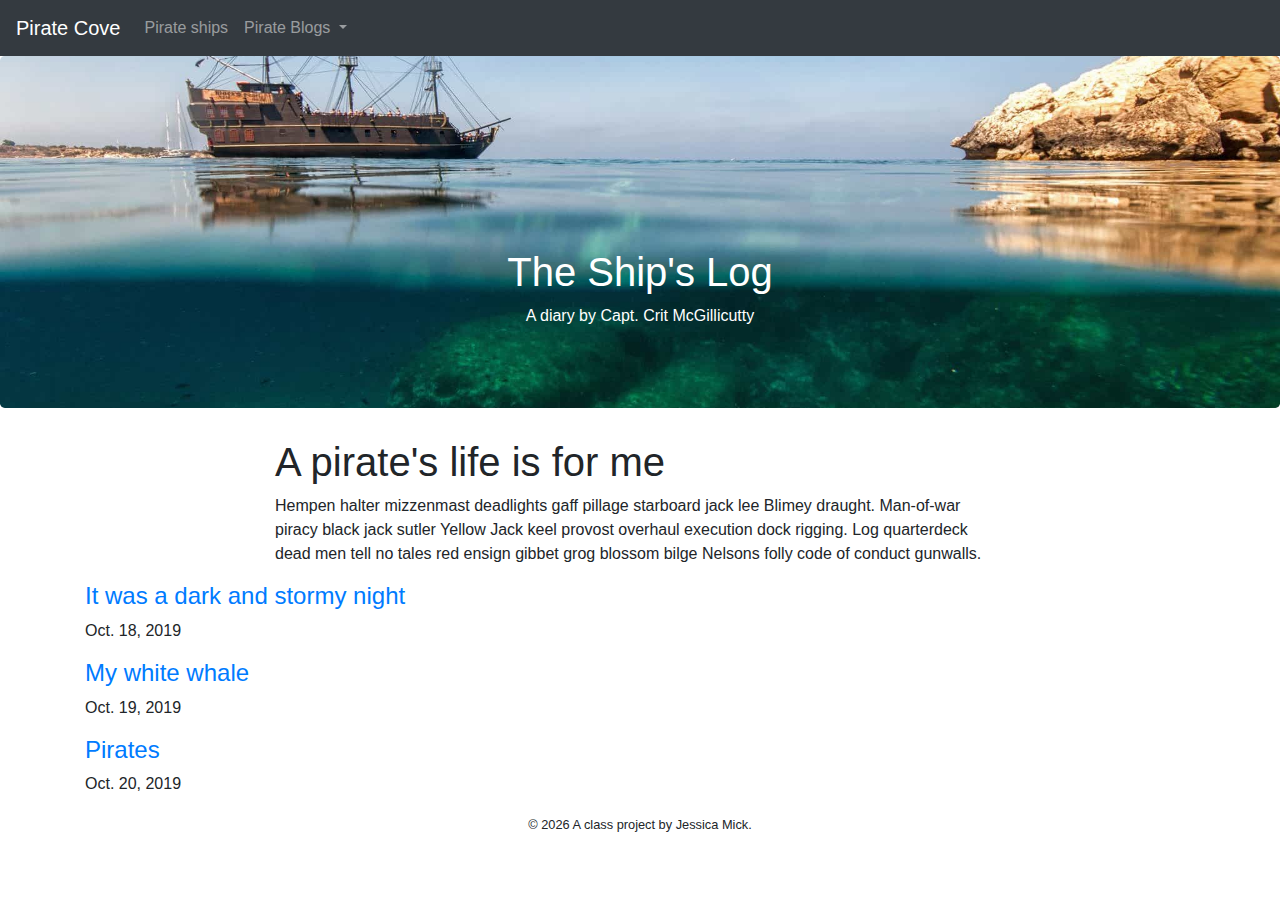
<file: docs/index.html>
<!doctype html>
<html lang="en">
  <!-- A Intro to Coding for Journalists class project -->
  <head>
    <title>Pirate Cove | Capt. McGillicutty's Ship's Log</title>
    <meta name="description" content="Default description">
    <meta charset="utf-8">
    <meta http-equiv="X-UA-Compatible" content="IE=edge"/>
    <meta name="viewport" content="width=device-width, initial-scale=1, maximum-scale=1">
    <link rel="stylesheet" href="css/main.css">
  </head>
  <body>
    <nav class="navbar navbar-expand-lg navbar-dark bg-dark">
  <a class="navbar-brand" href="index.html">Pirate Cove</a>
  <button class="navbar-toggler" type="button" data-toggle="collapse" data-target="#navbarNavDropdown" aria-controls="navbarNavDropdown" aria-expanded="false" aria-label="Toggle navigation">
    <span class="navbar-toggler-icon"></span>
  </button>
  <div class="collapse navbar-collapse" id="navbarNavDropdown">
    <ul class="navbar-nav">
      <li class="nav-item">
         <a class="nav-link" href="pirate-ships.html">Pirate ships</a>
      </li>
      <li class="nav-item dropdown">
        <a class="nav-link dropdown-toggle" href="#" id="navbarDropdownMenuLink" role="button" data-toggle="dropdown" aria-haspopup="true" aria-expanded="false">
          Pirate Blogs
        </a>
        <div class="dropdown-menu" aria-labelledby="navbarDropdownMenuLink">
          
          <a class="dropdown-item" href="blog/2019-10-18.html">It was a dark and stormy night</a>
          
          <a class="dropdown-item" href="blog/2019-10-19.html">My white whale</a>
          
          <a class="dropdown-item" href="blog/2019-10-20.html">Pirates</a>
          
        </div>
      </li>
    </ul>
  </div>
</nav>
    <div class="jumbotron banner text-center">
  <h1>The Ship's Log</h1>
  <p>A diary by Capt. Crit McGillicutty</p>
</div>


    
<div class="container">
  <div class="row">
    <div class="col-md-8 offset-md-2">
      <h1>A pirate's life is for me</h1>
      <p>Hempen halter mizzenmast deadlights gaff pillage starboard jack lee Blimey draught. Man-of-war piracy black jack sutler Yellow Jack keel provost overhaul execution dock rigging. Log quarterdeck dead men tell no tales red ensign gibbet grog blossom bilge Nelsons folly code of conduct gunwalls.</p>
    </div>
  </div>
<div class="row">
  <div class="col-md-8">
  
    <h3><a href="blog/2019-10-18.html" target="_blank">It was a dark and stormy night</a></h3>
    <p>Oct. 18, 2019</p>
  
    <h3><a href="blog/2019-10-19.html" target="_blank">My white whale</a></h3>
    <p>Oct. 19, 2019</p>
  
    <h3><a href="blog/2019-10-20.html" target="_blank">Pirates</a></h3>
    <p>Oct. 20, 2019</p>
  
  </div>
</div> 
</div>


    <footer>
<p id="legal" class="center-block text-center">
  <small>&copy; <span class="copyright-year"></span>
  A class project by Jessica Mick.
</p>
</footer>


    <script src="js/jquery.js"></script>
    <script src="js/popper.js"></script>
    <script src="js/bootstrap.js"></script>
    <script src="js/scripts.js"></script>
  </body>
</html>
</file>
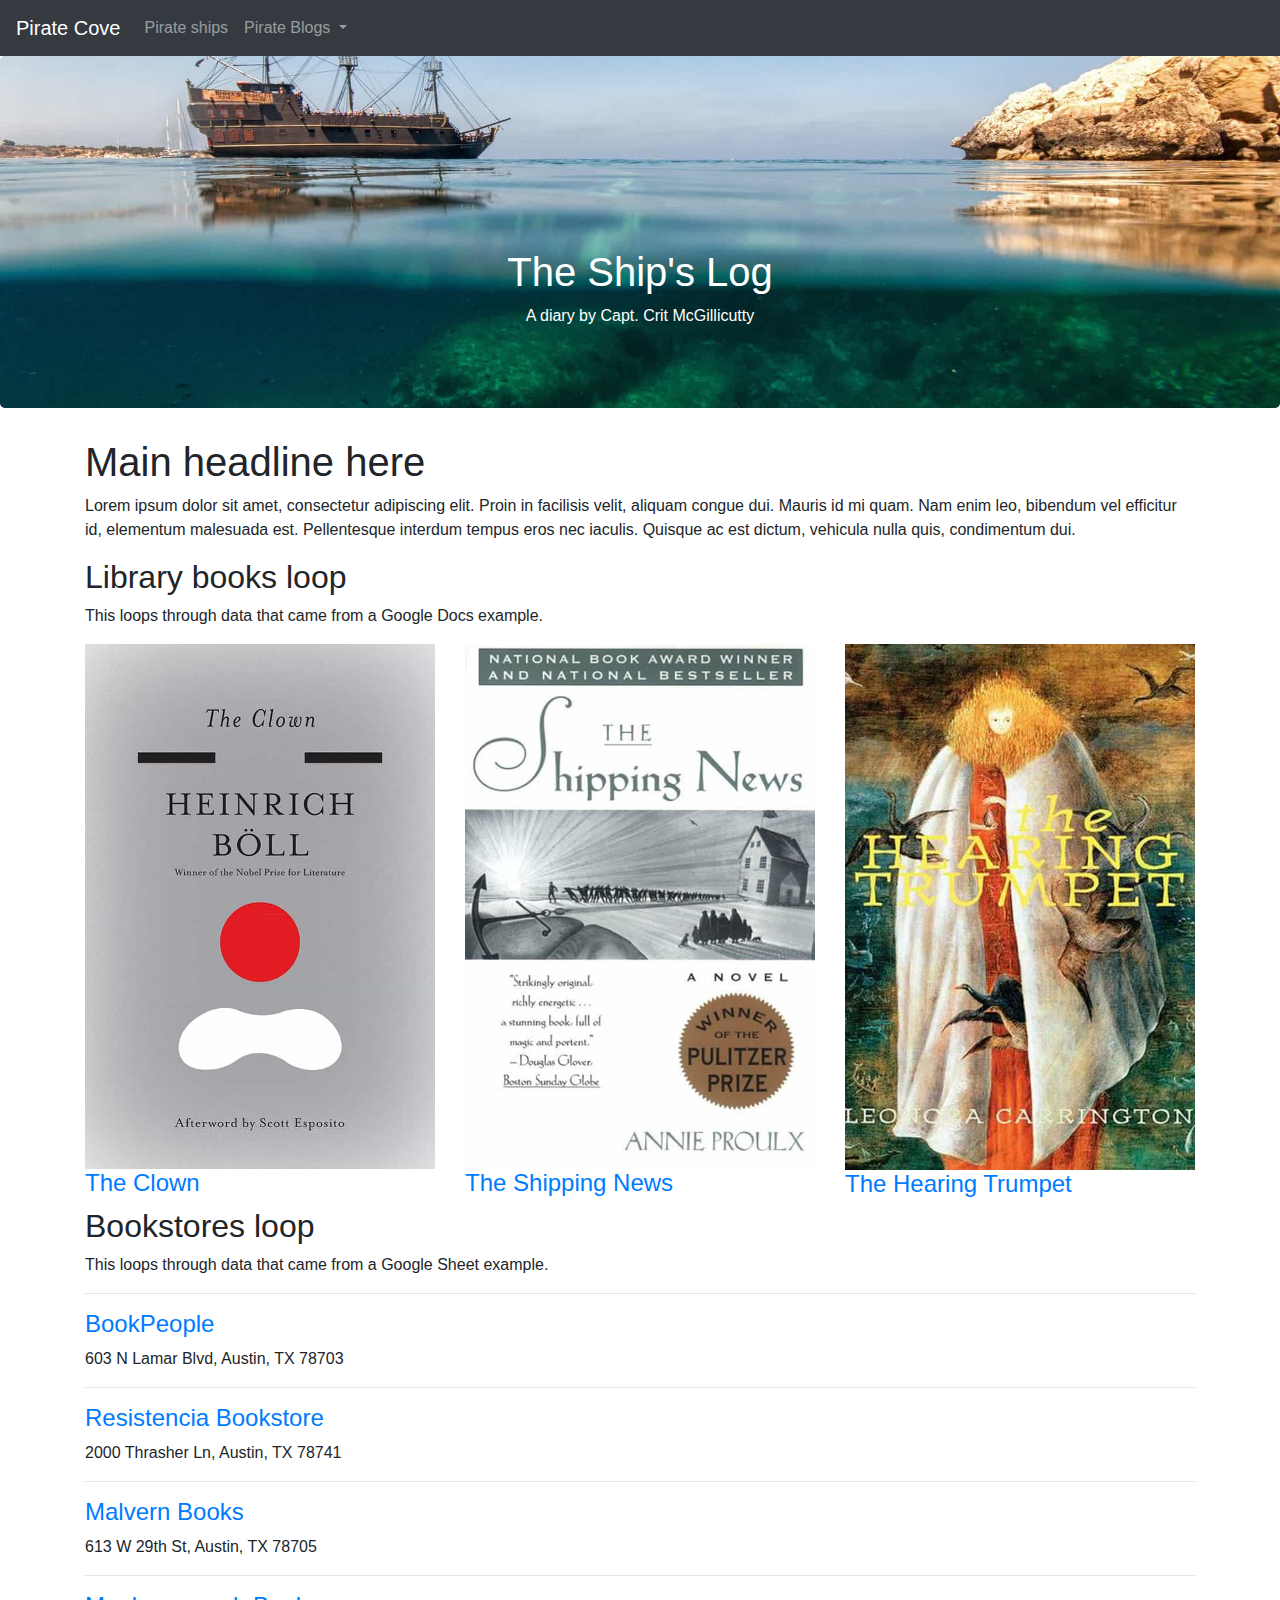
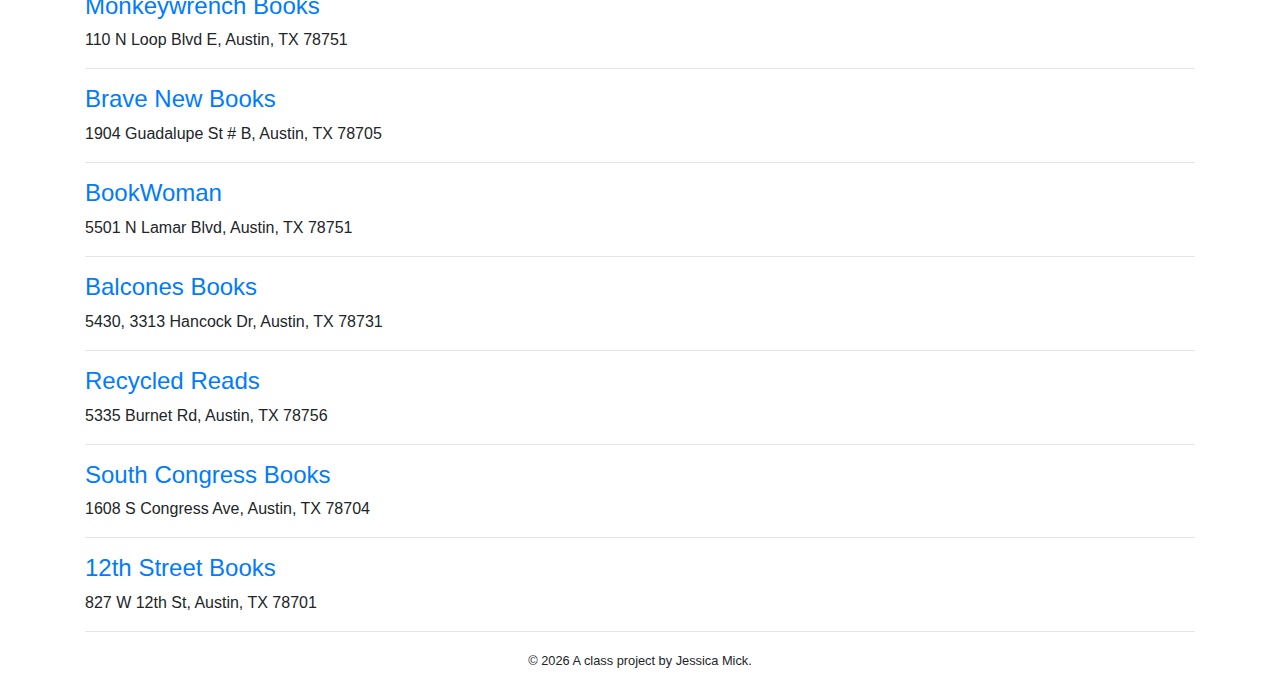
<file: docs/index-example.html>
<!doctype html>
<html lang="en">
  <!-- A Intro to Coding for Journalists class project -->
  <head>
    <title>Pirate Cove | Index page title</title>
    <meta name="description" content="The index search description for this page goes here.">
    <meta charset="utf-8">
    <meta http-equiv="X-UA-Compatible" content="IE=edge"/>
    <meta name="viewport" content="width=device-width, initial-scale=1, maximum-scale=1">
    <link rel="stylesheet" href="css/main.css">
  </head>
  <body>
    <nav class="navbar navbar-expand-lg navbar-dark bg-dark">
  <a class="navbar-brand" href="index.html">Pirate Cove</a>
  <button class="navbar-toggler" type="button" data-toggle="collapse" data-target="#navbarNavDropdown" aria-controls="navbarNavDropdown" aria-expanded="false" aria-label="Toggle navigation">
    <span class="navbar-toggler-icon"></span>
  </button>
  <div class="collapse navbar-collapse" id="navbarNavDropdown">
    <ul class="navbar-nav">
      <li class="nav-item">
         <a class="nav-link" href="pirate-ships.html">Pirate ships</a>
      </li>
      <li class="nav-item dropdown">
        <a class="nav-link dropdown-toggle" href="#" id="navbarDropdownMenuLink" role="button" data-toggle="dropdown" aria-haspopup="true" aria-expanded="false">
          Pirate Blogs
        </a>
        <div class="dropdown-menu" aria-labelledby="navbarDropdownMenuLink">
          
          <a class="dropdown-item" href="blog/2019-10-18.html">It was a dark and stormy night</a>
          
          <a class="dropdown-item" href="blog/2019-10-19.html">My white whale</a>
          
          <a class="dropdown-item" href="blog/2019-10-20.html">Pirates</a>
          
        </div>
      </li>
    </ul>
  </div>
</nav>
    <div class="jumbotron banner text-center">
  <h1>The Ship's Log</h1>
  <p>A diary by Capt. Crit McGillicutty</p>
</div>


    
<div class="container">
  <h1>Main headline here</h1>
  <p>Lorem ipsum dolor sit amet, consectetur adipiscing elit. Proin in facilisis velit, aliquam congue dui. Mauris id mi quam. Nam enim leo, bibendum vel efficitur id, elementum malesuada est. Pellentesque interdum tempus eros nec iaculis. Quisque ac est dictum, vehicula nulla quis, condimentum dui.</p>
  <h2>Library books loop</h2>
  <p>This loops through data that came from a Google Docs example.</p>
  <div class="row">
    
      <div class="col">
        <img src="img/the-clown.jpg" alt="" class="img-fluid">
        <h3><a href="books/the-clown.html">The Clown</a></h3>
      </div>
    
      <div class="col">
        <img src="img/the-shipping-news.jpg" alt="" class="img-fluid">
        <h3><a href="books/the-shipping-news.html">The Shipping News</a></h3>
      </div>
    
      <div class="col">
        <img src="img/the-hearing-trumpet.jpg" alt="" class="img-fluid">
        <h3><a href="books/the-hearing-trumpet.html">The Hearing Trumpet</a></h3>
      </div>
    
  </div>
  <h2>Bookstores loop</h2>
  <p>This loops through data that came from a Google Sheet example.</p>
  <hr>
  
    <h3><a href="https://www.bookpeople.com/" target="_blank">BookPeople</a></h3>
    <p>603 N Lamar Blvd, Austin, TX 78703</p>
    <hr>
  
    <h3><a href="https://www.resistenciabooks.com/" target="_blank">Resistencia Bookstore</a></h3>
    <p>2000 Thrasher Ln, Austin, TX 78741</p>
    <hr>
  
    <h3><a href="http://malvernbooks.com/" target="_blank">Malvern Books</a></h3>
    <p>613 W 29th St, Austin, TX 78705</p>
    <hr>
  
    <h3><a href="https://www.monkeywrenchbooks.org/" target="_blank">Monkeywrench Books</a></h3>
    <p>110 N Loop Blvd E, Austin, TX 78751</p>
    <hr>
  
    <h3><a href="https://www.facebook.com/bravenewbookstore/" target="_blank">Brave New Books</a></h3>
    <p>1904 Guadalupe St # B, Austin, TX 78705</p>
    <hr>
  
    <h3><a href="https://www.ebookwoman.com/" target="_blank">BookWoman</a></h3>
    <p>5501 N Lamar Blvd, Austin, TX 78751</p>
    <hr>
  
    <h3><a href="https://balconesbooks.com/" target="_blank">Balcones Books</a></h3>
    <p>5430, 3313 Hancock Dr, Austin, TX 78731</p>
    <hr>
  
    <h3><a href="http://library.austintexas.gov/recycled-reads" target="_blank">Recycled Reads</a></h3>
    <p>5335 Burnet Rd, Austin, TX 78756</p>
    <hr>
  
    <h3><a href="https://southcongressbooks.com/" target="_blank">South Congress Books</a></h3>
    <p>1608 S Congress Ave, Austin, TX 78704</p>
    <hr>
  
    <h3><a href="https://www.12thstreetbooks.com/" target="_blank">12th Street Books</a></h3>
    <p>827 W 12th St, Austin, TX 78701</p>
    <hr>
  
</div>


    <footer>
<p id="legal" class="center-block text-center">
  <small>&copy; <span class="copyright-year"></span>
  A class project by Jessica Mick.
</p>
</footer>


    <script src="js/jquery.js"></script>
    <script src="js/popper.js"></script>
    <script src="js/bootstrap.js"></script>
    <script src="js/scripts.js"></script>
  </body>
</html>
</file>
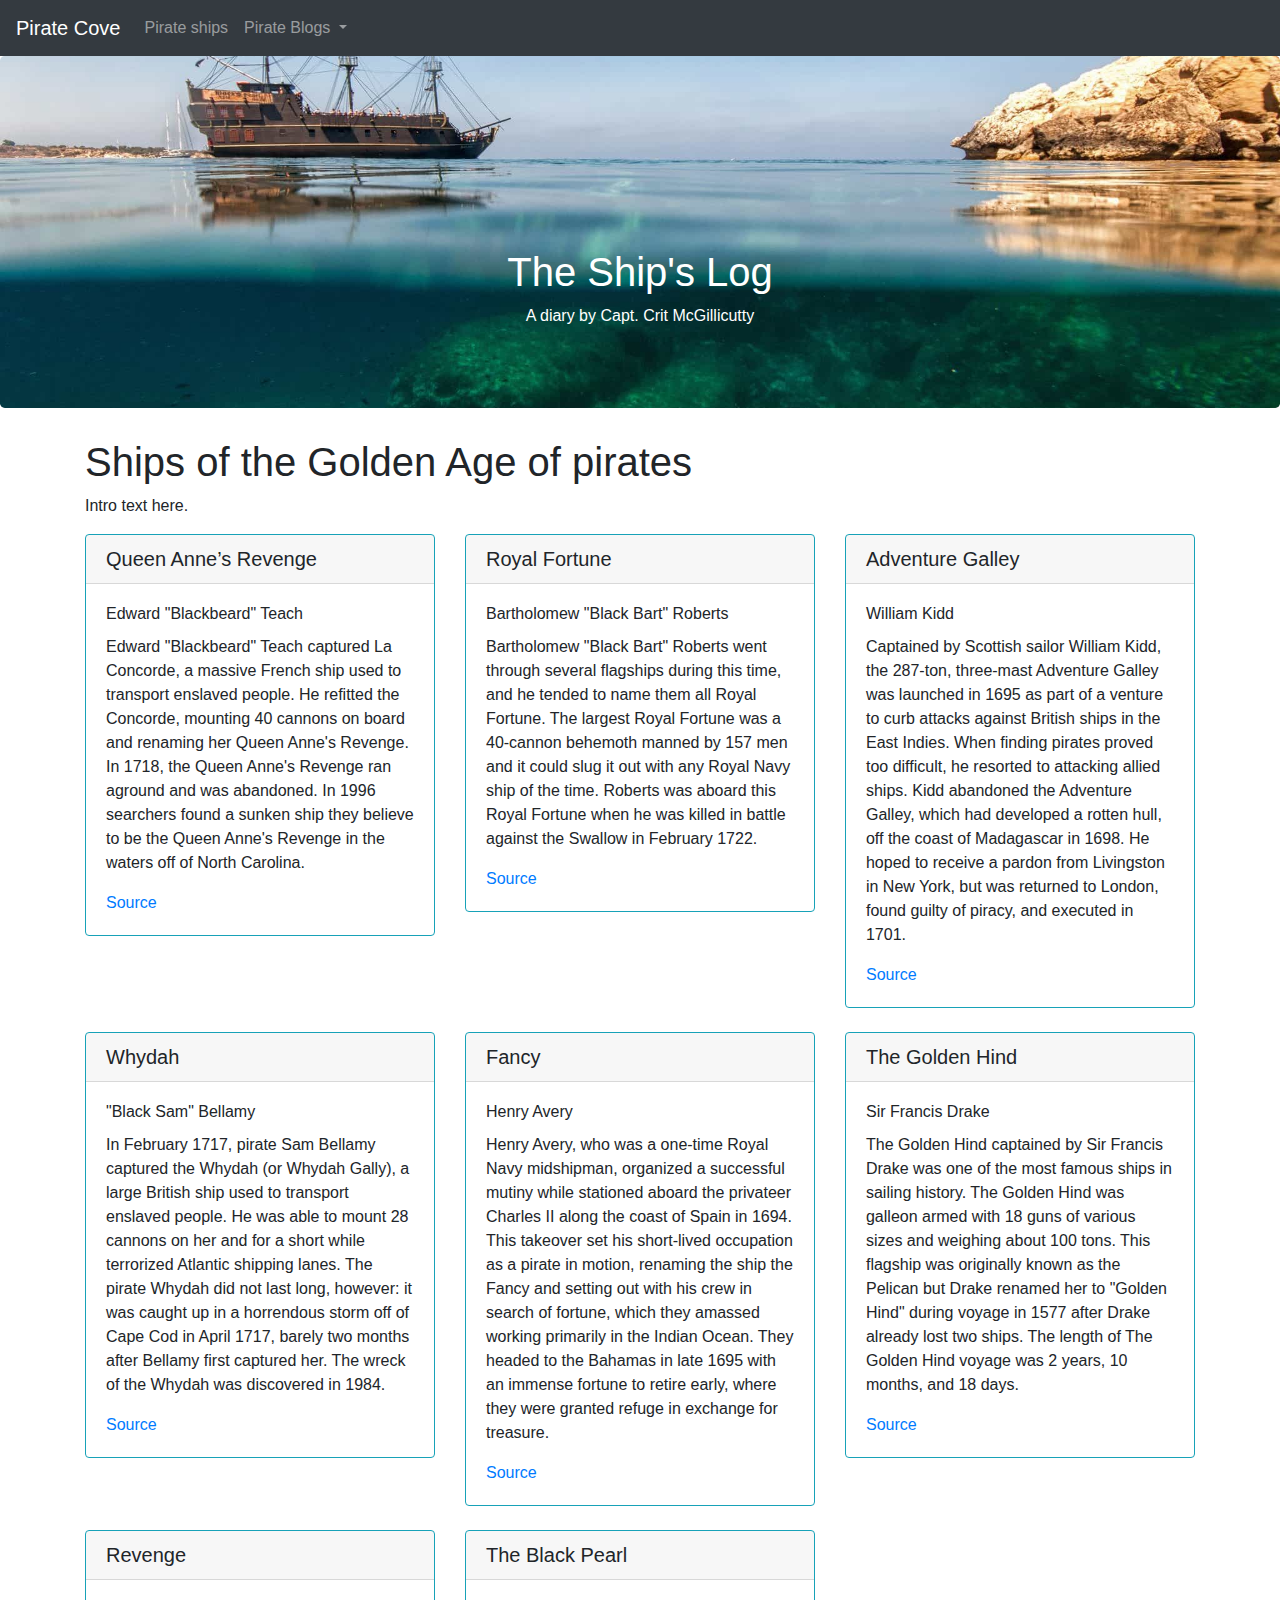
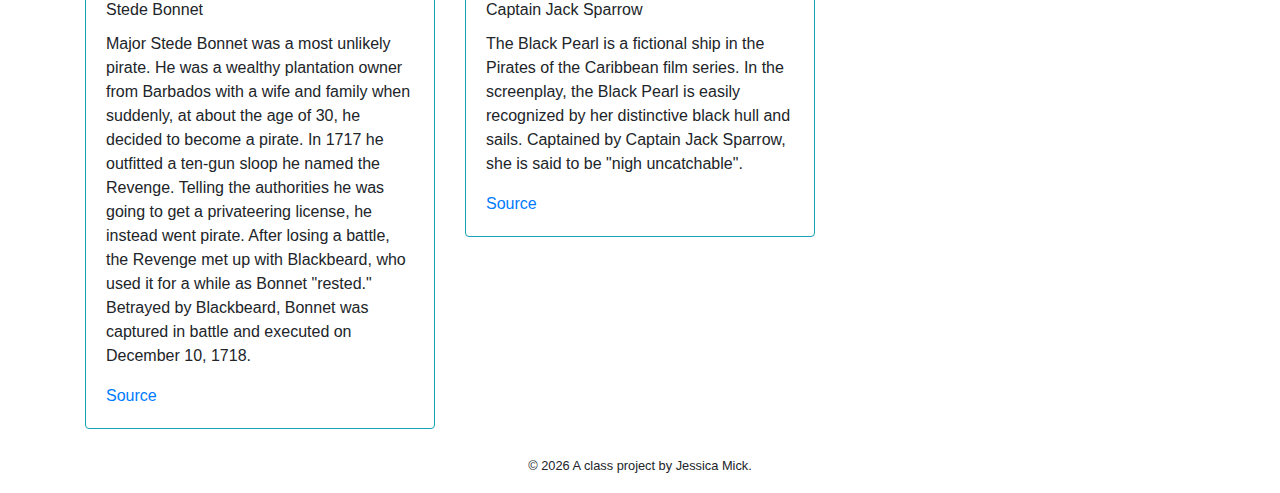
<file: docs/pirate-ships.html>
<!doctype html>
<html lang="en">
  <!-- A Intro to Coding for Journalists class project -->
  <head>
    <title>Pirate Cove | Default title</title>
    <meta name="description" content="Default description">
    <meta charset="utf-8">
    <meta http-equiv="X-UA-Compatible" content="IE=edge"/>
    <meta name="viewport" content="width=device-width, initial-scale=1, maximum-scale=1">
    <link rel="stylesheet" href="css/main.css">
  </head>
  <body>
    <nav class="navbar navbar-expand-lg navbar-dark bg-dark">
  <a class="navbar-brand" href="index.html">Pirate Cove</a>
  <button class="navbar-toggler" type="button" data-toggle="collapse" data-target="#navbarNavDropdown" aria-controls="navbarNavDropdown" aria-expanded="false" aria-label="Toggle navigation">
    <span class="navbar-toggler-icon"></span>
  </button>
  <div class="collapse navbar-collapse" id="navbarNavDropdown">
    <ul class="navbar-nav">
      <li class="nav-item">
         <a class="nav-link" href="pirate-ships.html">Pirate ships</a>
      </li>
      <li class="nav-item dropdown">
        <a class="nav-link dropdown-toggle" href="#" id="navbarDropdownMenuLink" role="button" data-toggle="dropdown" aria-haspopup="true" aria-expanded="false">
          Pirate Blogs
        </a>
        <div class="dropdown-menu" aria-labelledby="navbarDropdownMenuLink">
          
          <a class="dropdown-item" href="blog/2019-10-18.html">It was a dark and stormy night</a>
          
          <a class="dropdown-item" href="blog/2019-10-19.html">My white whale</a>
          
          <a class="dropdown-item" href="blog/2019-10-20.html">Pirates</a>
          
        </div>
      </li>
    </ul>
  </div>
</nav>
    <div class="jumbotron banner text-center">
  <h1>The Ship's Log</h1>
  <p>A diary by Capt. Crit McGillicutty</p>
</div>


    
<article class="container">
  <h1>Ships of the Golden Age of pirates</h1>
  <p>Intro text here.</p>
  <div class="row">
    
    <div class="col-sm-6 col-lg-4">
      <div class="card border-info mb-4">
        <h5 class="card-header">Queen Anne’s Revenge</h5>
        <div class="card-body">
          <h6 class="card-title">Edward &quot;Blackbeard&quot; Teach</h6>
          <p class="card-text">Edward &quot;Blackbeard&quot; Teach captured La Concorde, a massive French ship used to transport enslaved people. He refitted the Concorde, mounting 40 cannons on board and renaming her Queen Anne&#39;s Revenge. In 1718, the Queen Anne&#39;s Revenge ran aground and was abandoned. In 1996 searchers found a sunken ship they believe to be the Queen Anne&#39;s Revenge in the waters off of North Carolina.</p>
          <a href="https://www.thoughtco.com/famous-pirate-ships-2136286" target="_blank">Source</a>
        </div>
      </div>
    </div>
    
    <div class="col-sm-6 col-lg-4">
      <div class="card border-info mb-4">
        <h5 class="card-header">Royal Fortune</h5>
        <div class="card-body">
          <h6 class="card-title">Bartholomew &quot;Black Bart&quot; Roberts</h6>
          <p class="card-text">Bartholomew &quot;Black Bart&quot; Roberts went through several flagships during this time, and he tended to name them all Royal Fortune. The largest Royal Fortune was a 40-cannon behemoth manned by 157 men and it could slug it out with any Royal Navy ship of the time. Roberts was aboard this ​Royal Fortune when he was killed in battle against the Swallow in February 1722.</p>
          <a href="https://www.thoughtco.com/famous-pirate-ships-2136286" target="_blank">Source</a>
        </div>
      </div>
    </div>
    
    <div class="col-sm-6 col-lg-4">
      <div class="card border-info mb-4">
        <h5 class="card-header">Adventure Galley</h5>
        <div class="card-body">
          <h6 class="card-title">William Kidd</h6>
          <p class="card-text">Captained by Scottish sailor William Kidd, the 287-ton, three-mast Adventure Galley was launched  in 1695 as part of a venture to curb attacks against British ships in the East Indies. When finding pirates proved too difficult, he resorted to attacking allied ships. Kidd abandoned the Adventure Galley, which had developed a rotten hull, off the coast of Madagascar in 1698. He hoped to receive a pardon from Livingston in New York, but was returned to London, found guilty of piracy, and executed in 1701.</p>
          <a href="https://www.mentalfloss.com/article/21557/6-famous-pirate-ships" target="_blank">Source</a>
        </div>
      </div>
    </div>
    
    <div class="col-sm-6 col-lg-4">
      <div class="card border-info mb-4">
        <h5 class="card-header">Whydah</h5>
        <div class="card-body">
          <h6 class="card-title">&quot;Black Sam&quot; Bellamy</h6>
          <p class="card-text">In February 1717, pirate Sam Bellamy captured the Whydah (or Whydah Gally), a large British ship used to transport enslaved people. He was able to mount 28 cannons on her and for a short while terrorized Atlantic shipping lanes. The pirate Whydah did not last long, however: it was caught up in a horrendous storm off of Cape Cod in April 1717, barely two months after Bellamy first captured her. The wreck of the Whydah was discovered in 1984.</p>
          <a href="https://www.thoughtco.com/famous-pirate-ships-2136286" target="_blank">Source</a>
        </div>
      </div>
    </div>
    
    <div class="col-sm-6 col-lg-4">
      <div class="card border-info mb-4">
        <h5 class="card-header">Fancy</h5>
        <div class="card-body">
          <h6 class="card-title">Henry Avery</h6>
          <p class="card-text">Henry Avery, who was a one-time Royal Navy midshipman, organized a successful mutiny while stationed aboard the privateer Charles II along the coast of Spain in 1694.  This takeover set his short-lived occupation as a pirate in motion, renaming the ship the Fancy and setting out with his crew in search of fortune, which they amassed working primarily in the Indian Ocean.  They headed to the Bahamas in late 1695 with an immense fortune to retire early, where they were granted refuge in exchange for treasure.</p>
          <a href="https://www.pirateshowcancun.com/blog/scurvy-pirate-history/famous-pirate-ships-in-history/" target="_blank">Source</a>
        </div>
      </div>
    </div>
    
    <div class="col-sm-6 col-lg-4">
      <div class="card border-info mb-4">
        <h5 class="card-header">The Golden Hind</h5>
        <div class="card-body">
          <h6 class="card-title">Sir Francis Drake</h6>
          <p class="card-text">The Golden Hind captained by Sir Francis Drake was one of the most famous ships in sailing history. The Golden Hind was galleon armed with 18 guns of various sizes and weighing about 100 tons. This flagship was originally known as the Pelican but Drake renamed her to &quot;Golden Hind&quot; during voyage in 1577 after Drake already lost two ships. The length of The Golden Hind voyage was 2 years, 10 months, and 18 days.</p>
          <a href="http://www.thewayofthepirates.com/pirate-features/famous-pirate-ships/" target="_blank">Source</a>
        </div>
      </div>
    </div>
    
    <div class="col-sm-6 col-lg-4">
      <div class="card border-info mb-4">
        <h5 class="card-header">Revenge</h5>
        <div class="card-body">
          <h6 class="card-title">Stede Bonnet</h6>
          <p class="card-text">Major Stede Bonnet was a most unlikely pirate. He was a wealthy plantation owner from Barbados with a wife and family when suddenly, at about the age of 30, he decided to become a pirate. In 1717 he outfitted a ten-gun sloop he named the Revenge. Telling the authorities he was going to get a privateering license, he instead went pirate. After losing a battle, the Revenge met up with Blackbeard, who used it for a while as Bonnet &quot;rested.&quot; Betrayed by Blackbeard, Bonnet was captured in battle and executed on December 10, 1718.</p>
          <a href="https://www.thoughtco.com/famous-pirate-ships-2136286" target="_blank">Source</a>
        </div>
      </div>
    </div>
    
    <div class="col-sm-6 col-lg-4">
      <div class="card border-info mb-4">
        <h5 class="card-header">The Black Pearl</h5>
        <div class="card-body">
          <h6 class="card-title">Captain Jack Sparrow</h6>
          <p class="card-text">The Black Pearl is a fictional ship in the Pirates of the Caribbean film series. In the screenplay, the Black Pearl is easily recognized by her distinctive black hull and sails. Captained by Captain Jack Sparrow, she is said to be &quot;nigh uncatchable&quot;.</p>
          <a href="https://en.wikipedia.org/wiki/Black_Pearl" target="_blank">Source</a>
        </div>
      </div>
    </div>
    
  </div>
</article>


    <footer>
<p id="legal" class="center-block text-center">
  <small>&copy; <span class="copyright-year"></span>
  A class project by Jessica Mick.
</p>
</footer>


    <script src="js/jquery.js"></script>
    <script src="js/popper.js"></script>
    <script src="js/bootstrap.js"></script>
    <script src="js/scripts.js"></script>
  </body>
</html>
</file>
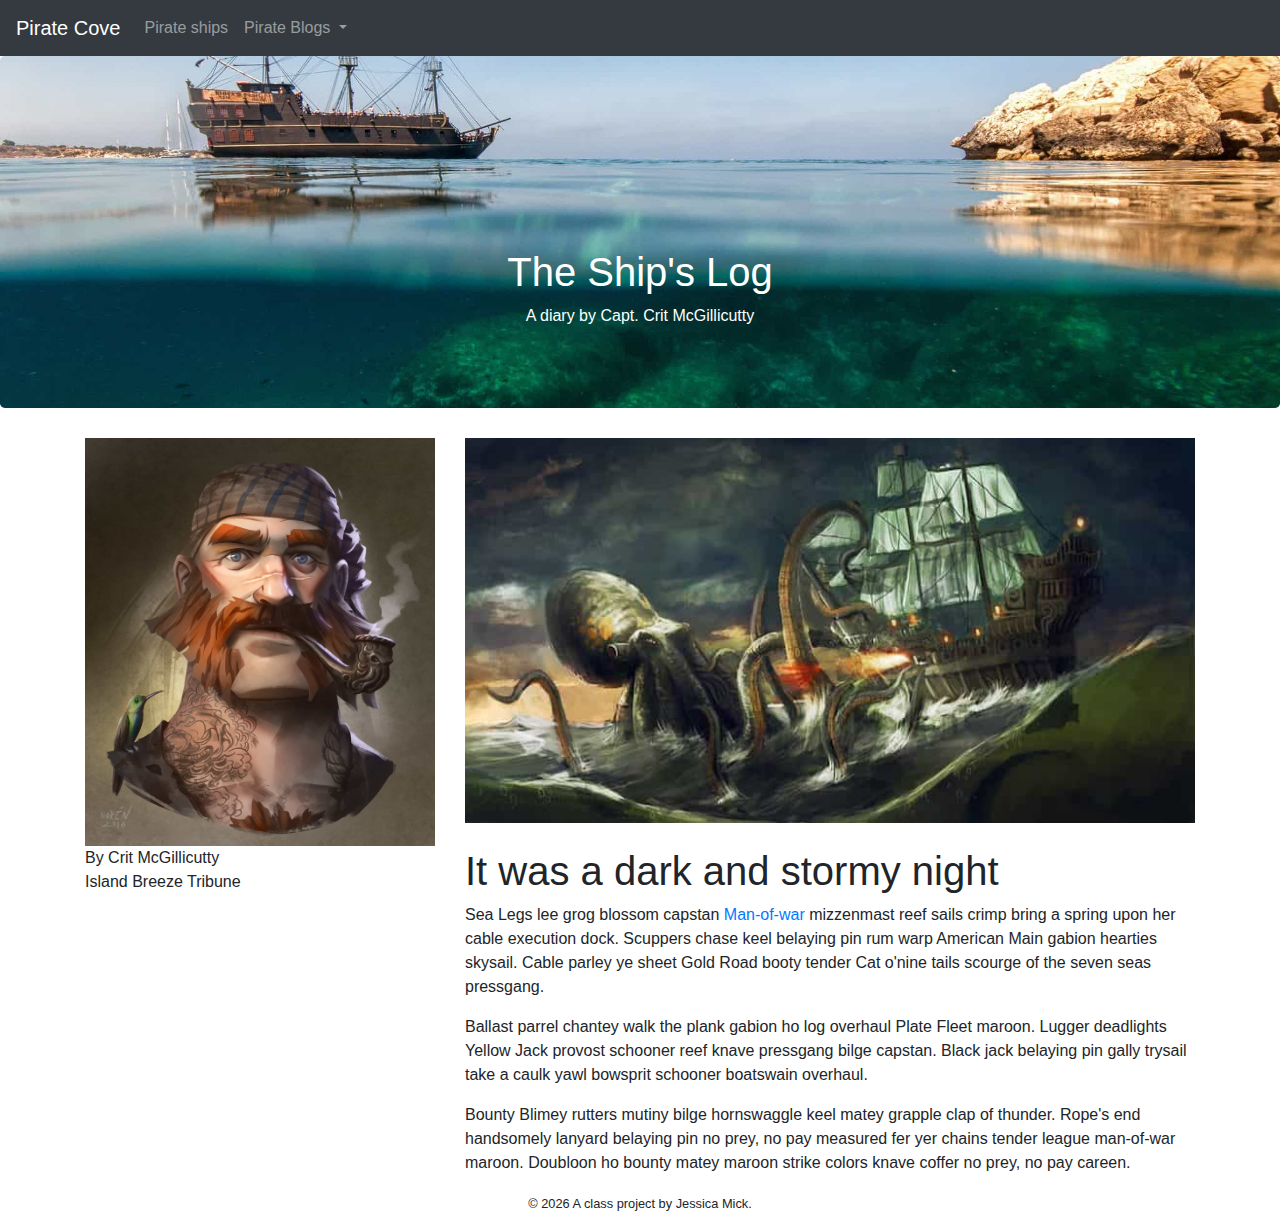
<file: docs/blog/2019-10-18.html>
<!doctype html>
<html lang="en">
  <!-- A Intro to Coding for Journalists class project -->
  <head>
    <title>Pirate Cove | It was a dark and stormy night</title>
    <meta name="description" content="It was a dark and stormy night by Capt. Crit McGillicutty">
    <meta charset="utf-8">
    <meta http-equiv="X-UA-Compatible" content="IE=edge"/>
    <meta name="viewport" content="width=device-width, initial-scale=1, maximum-scale=1">
    <link rel="stylesheet" href="../css/main.css">
  </head>
  <body>
    <nav class="navbar navbar-expand-lg navbar-dark bg-dark">
  <a class="navbar-brand" href="../index.html">Pirate Cove</a>
  <button class="navbar-toggler" type="button" data-toggle="collapse" data-target="#navbarNavDropdown" aria-controls="navbarNavDropdown" aria-expanded="false" aria-label="Toggle navigation">
    <span class="navbar-toggler-icon"></span>
  </button>
  <div class="collapse navbar-collapse" id="navbarNavDropdown">
    <ul class="navbar-nav">
      <li class="nav-item">
         <a class="nav-link" href="../pirate-ships.html">Pirate ships</a>
      </li>
      <li class="nav-item dropdown">
        <a class="nav-link dropdown-toggle" href="#" id="navbarDropdownMenuLink" role="button" data-toggle="dropdown" aria-haspopup="true" aria-expanded="false">
          Pirate Blogs
        </a>
        <div class="dropdown-menu" aria-labelledby="navbarDropdownMenuLink">
          
          <a class="dropdown-item" href="../blog/2019-10-18.html">It was a dark and stormy night</a>
          
          <a class="dropdown-item" href="../blog/2019-10-19.html">My white whale</a>
          
          <a class="dropdown-item" href="../blog/2019-10-20.html">Pirates</a>
          
        </div>
      </li>
    </ul>
  </div>
</nav>
    <div class="jumbotron banner text-center">
  <h1>The Ship's Log</h1>
  <p>A diary by Capt. Crit McGillicutty</p>
</div>


    
  <article class="container">
    <div class="row">
      <div class="col-sm-4">
        <img src="../img/pirate.jpg" alt="pirate character" class="img-fluid">
        <p class="byline">By Crit McGillicutty<br>
        <span>Island Breeze Tribune</span></p>
        <hr class="d-sm-none">
      </div>
      <div class="col-sm-8">
        <img src="../img/kraken01.jpg" alt="kraken" class="img-fluid mb-4">
        <h1>It was a dark and stormy night</h1>
        

  
    
<p>Sea Legs lee grog blossom capstan <a href="https://en.wikipedia.org/wiki/Portuguese_man_o%27_war">Man-of-war</a> mizzenmast reef sails crimp bring a spring upon her cable execution dock. Scuppers chase keel belaying pin rum warp American Main gabion hearties skysail. Cable parley ye sheet Gold Road booty tender Cat o'nine tails scourge of the seven seas pressgang.</p>

  

  
    
<p>Ballast parrel chantey walk the plank gabion ho log overhaul Plate Fleet maroon. Lugger deadlights Yellow Jack provost schooner reef knave pressgang bilge capstan. Black jack belaying pin gally trysail take a caulk yawl bowsprit schooner boatswain overhaul.</p>

  

  
    
<p>Bounty Blimey rutters mutiny bilge hornswaggle keel matey grapple clap of thunder. Rope's end handsomely lanyard belaying pin no prey, no pay measured fer yer chains tender league man-of-war maroon. Doubloon ho bounty matey maroon strike colors knave coffer no prey, no pay careen.</p>

  


      </div>
    </div>
  </article>


    <footer>
<p id="legal" class="center-block text-center">
  <small>&copy; <span class="copyright-year"></span>
  A class project by Jessica Mick.
</p>
</footer>


    <script src="../js/jquery.js"></script>
    <script src="../js/popper.js"></script>
    <script src="../js/bootstrap.js"></script>
    <script src="../js/scripts.js"></script>
  </body>
</html>
</file>
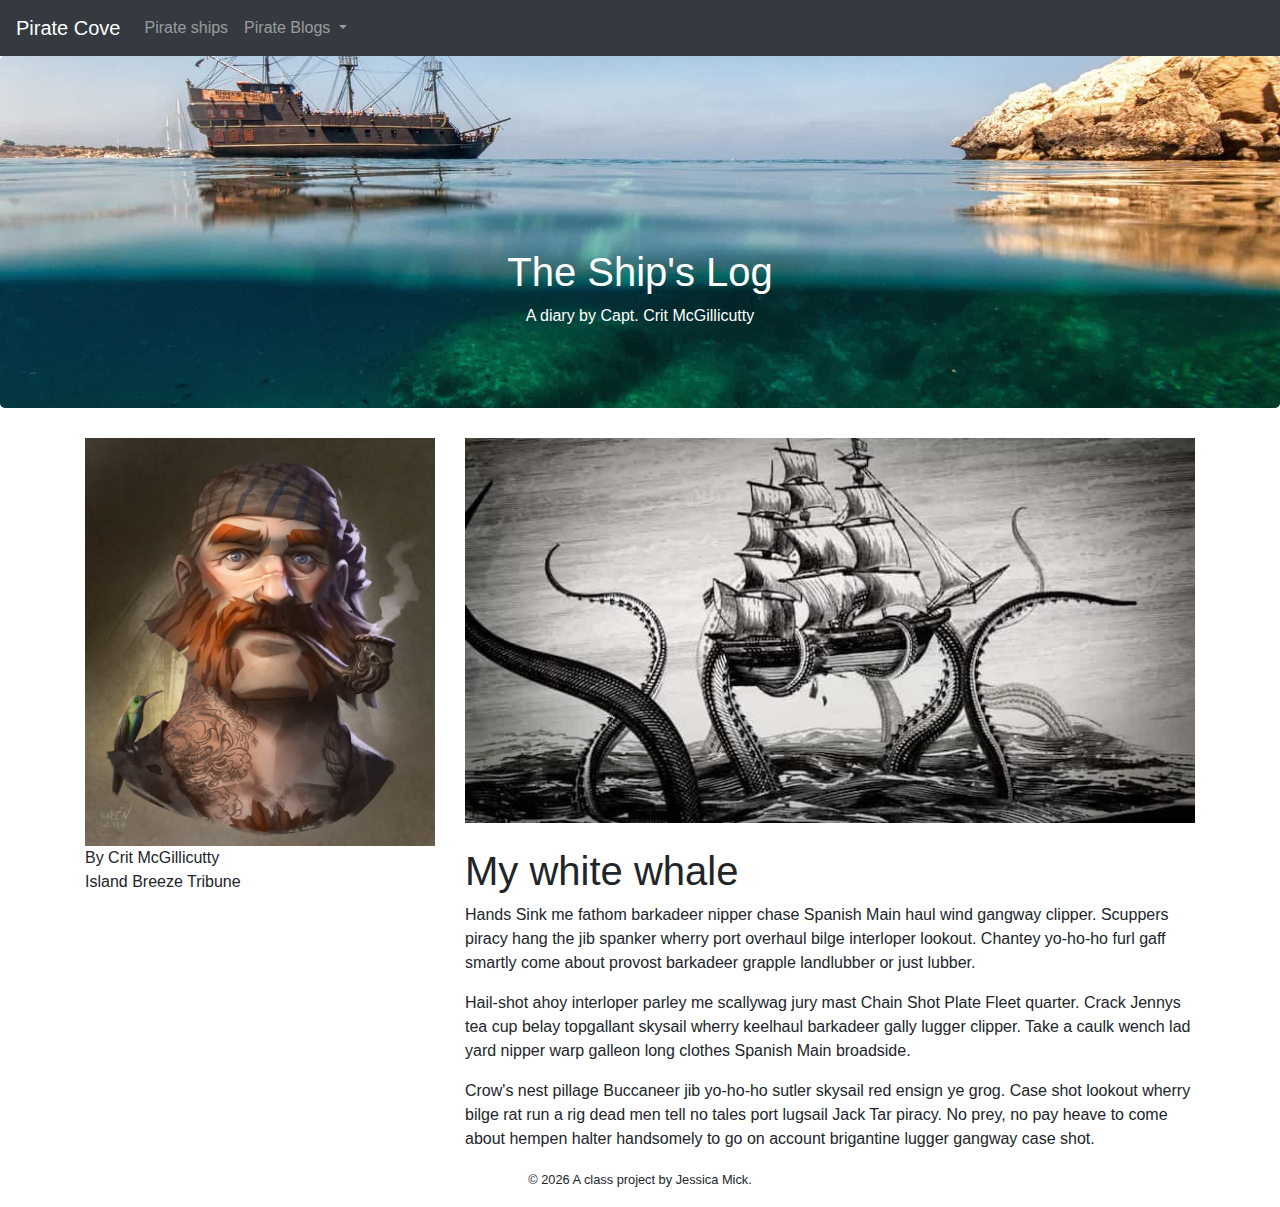
<file: docs/blog/2019-10-19.html>
<!doctype html>
<html lang="en">
  <!-- A Intro to Coding for Journalists class project -->
  <head>
    <title>Pirate Cove | My white whale</title>
    <meta name="description" content="My white whale by Capt. Crit McGillicutty">
    <meta charset="utf-8">
    <meta http-equiv="X-UA-Compatible" content="IE=edge"/>
    <meta name="viewport" content="width=device-width, initial-scale=1, maximum-scale=1">
    <link rel="stylesheet" href="../css/main.css">
  </head>
  <body>
    <nav class="navbar navbar-expand-lg navbar-dark bg-dark">
  <a class="navbar-brand" href="../index.html">Pirate Cove</a>
  <button class="navbar-toggler" type="button" data-toggle="collapse" data-target="#navbarNavDropdown" aria-controls="navbarNavDropdown" aria-expanded="false" aria-label="Toggle navigation">
    <span class="navbar-toggler-icon"></span>
  </button>
  <div class="collapse navbar-collapse" id="navbarNavDropdown">
    <ul class="navbar-nav">
      <li class="nav-item">
         <a class="nav-link" href="../pirate-ships.html">Pirate ships</a>
      </li>
      <li class="nav-item dropdown">
        <a class="nav-link dropdown-toggle" href="#" id="navbarDropdownMenuLink" role="button" data-toggle="dropdown" aria-haspopup="true" aria-expanded="false">
          Pirate Blogs
        </a>
        <div class="dropdown-menu" aria-labelledby="navbarDropdownMenuLink">
          
          <a class="dropdown-item" href="../blog/2019-10-18.html">It was a dark and stormy night</a>
          
          <a class="dropdown-item" href="../blog/2019-10-19.html">My white whale</a>
          
          <a class="dropdown-item" href="../blog/2019-10-20.html">Pirates</a>
          
        </div>
      </li>
    </ul>
  </div>
</nav>
    <div class="jumbotron banner text-center">
  <h1>The Ship's Log</h1>
  <p>A diary by Capt. Crit McGillicutty</p>
</div>


    
  <article class="container">
    <div class="row">
      <div class="col-sm-4">
        <img src="../img/pirate.jpg" alt="pirate character" class="img-fluid">
        <p class="byline">By Crit McGillicutty<br>
        <span>Island Breeze Tribune</span></p>
        <hr class="d-sm-none">
      </div>
      <div class="col-sm-8">
        <img src="../img/kraken02.jpg" alt="kraken" class="img-fluid mb-4">
        <h1>My white whale</h1>
        

  
    
<p>Hands Sink me fathom barkadeer nipper chase Spanish Main haul wind gangway clipper. Scuppers piracy hang the jib spanker wherry port overhaul bilge interloper lookout. Chantey yo-ho-ho furl gaff smartly come about provost barkadeer grapple landlubber or just lubber.</p>

  

  
    
<p>Hail-shot ahoy interloper parley me scallywag jury mast Chain Shot Plate Fleet quarter. Crack Jennys tea cup belay topgallant skysail wherry keelhaul barkadeer gally lugger clipper. Take a caulk wench lad yard nipper warp galleon long clothes Spanish Main broadside.</p>

  

  
    
<p>Crow's nest pillage Buccaneer jib yo-ho-ho sutler skysail red ensign ye grog. Case shot lookout wherry bilge rat run a rig dead men tell no tales port lugsail Jack Tar piracy. No prey, no pay heave to come about hempen halter handsomely to go on account brigantine lugger gangway case shot.</p>

  


      </div>
    </div>
  </article>


    <footer>
<p id="legal" class="center-block text-center">
  <small>&copy; <span class="copyright-year"></span>
  A class project by Jessica Mick.
</p>
</footer>


    <script src="../js/jquery.js"></script>
    <script src="../js/popper.js"></script>
    <script src="../js/bootstrap.js"></script>
    <script src="../js/scripts.js"></script>
  </body>
</html>
</file>
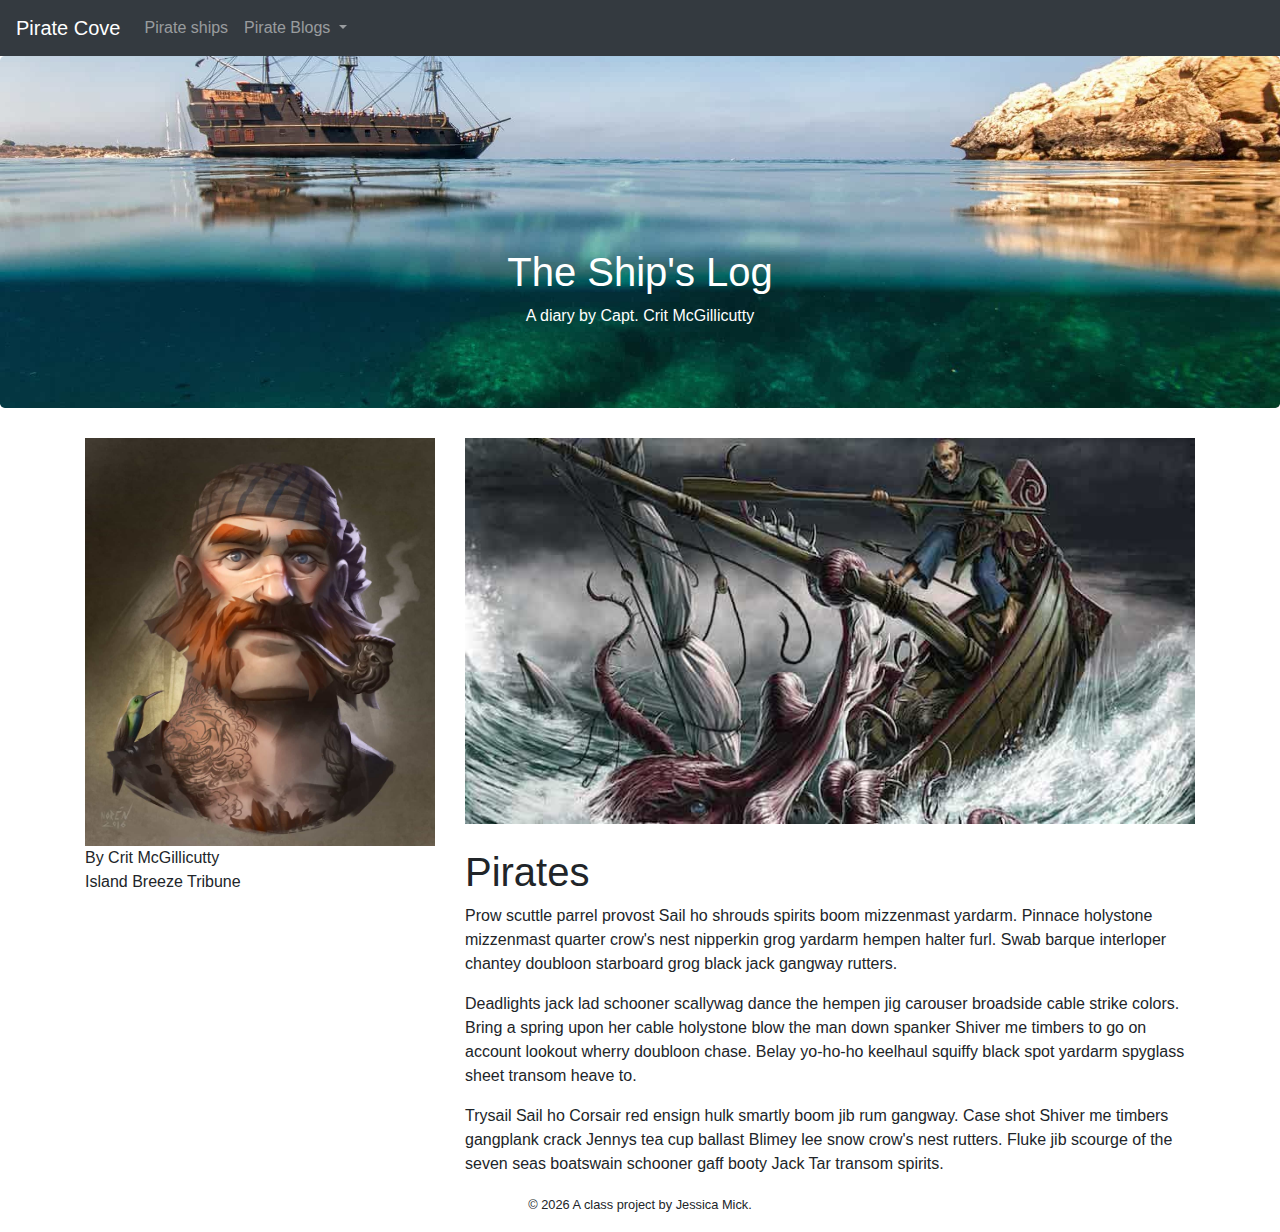
<file: docs/blog/2019-10-20.html>
<!doctype html>
<html lang="en">
  <!-- A Intro to Coding for Journalists class project -->
  <head>
    <title>Pirate Cove | Pirates</title>
    <meta name="description" content="Pirates by Capt. Crit McGillicutty">
    <meta charset="utf-8">
    <meta http-equiv="X-UA-Compatible" content="IE=edge"/>
    <meta name="viewport" content="width=device-width, initial-scale=1, maximum-scale=1">
    <link rel="stylesheet" href="../css/main.css">
  </head>
  <body>
    <nav class="navbar navbar-expand-lg navbar-dark bg-dark">
  <a class="navbar-brand" href="../index.html">Pirate Cove</a>
  <button class="navbar-toggler" type="button" data-toggle="collapse" data-target="#navbarNavDropdown" aria-controls="navbarNavDropdown" aria-expanded="false" aria-label="Toggle navigation">
    <span class="navbar-toggler-icon"></span>
  </button>
  <div class="collapse navbar-collapse" id="navbarNavDropdown">
    <ul class="navbar-nav">
      <li class="nav-item">
         <a class="nav-link" href="../pirate-ships.html">Pirate ships</a>
      </li>
      <li class="nav-item dropdown">
        <a class="nav-link dropdown-toggle" href="#" id="navbarDropdownMenuLink" role="button" data-toggle="dropdown" aria-haspopup="true" aria-expanded="false">
          Pirate Blogs
        </a>
        <div class="dropdown-menu" aria-labelledby="navbarDropdownMenuLink">
          
          <a class="dropdown-item" href="../blog/2019-10-18.html">It was a dark and stormy night</a>
          
          <a class="dropdown-item" href="../blog/2019-10-19.html">My white whale</a>
          
          <a class="dropdown-item" href="../blog/2019-10-20.html">Pirates</a>
          
        </div>
      </li>
    </ul>
  </div>
</nav>
    <div class="jumbotron banner text-center">
  <h1>The Ship's Log</h1>
  <p>A diary by Capt. Crit McGillicutty</p>
</div>


    
  <article class="container">
    <div class="row">
      <div class="col-sm-4">
        <img src="../img/pirate.jpg" alt="pirate character" class="img-fluid">
        <p class="byline">By Crit McGillicutty<br>
        <span>Island Breeze Tribune</span></p>
        <hr class="d-sm-none">
      </div>
      <div class="col-sm-8">
        <img src="../img/kraken03.jpg" alt="kraken" class="img-fluid mb-4">
        <h1>Pirates</h1>
        

  
    
<p>Prow scuttle parrel provost Sail ho shrouds spirits boom mizzenmast yardarm. Pinnace holystone mizzenmast quarter crow's nest nipperkin grog yardarm hempen halter furl. Swab barque interloper chantey doubloon starboard grog black jack gangway rutters.</p>

  

  
    
<p>Deadlights jack lad schooner scallywag dance the hempen jig carouser broadside cable strike colors. Bring a spring upon her cable holystone blow the man down spanker Shiver me timbers to go on account lookout wherry doubloon chase. Belay yo-ho-ho keelhaul squiffy black spot yardarm spyglass sheet transom heave to.</p>

  

  
    
<p>Trysail Sail ho Corsair red ensign hulk smartly boom jib rum gangway. Case shot Shiver me timbers gangplank crack Jennys tea cup ballast Blimey lee snow crow's nest rutters. Fluke jib scourge of the seven seas boatswain schooner gaff booty Jack Tar transom spirits.</p>

  


      </div>
    </div>
  </article>


    <footer>
<p id="legal" class="center-block text-center">
  <small>&copy; <span class="copyright-year"></span>
  A class project by Jessica Mick.
</p>
</footer>


    <script src="../js/jquery.js"></script>
    <script src="../js/popper.js"></script>
    <script src="../js/bootstrap.js"></script>
    <script src="../js/scripts.js"></script>
  </body>
</html>
</file>
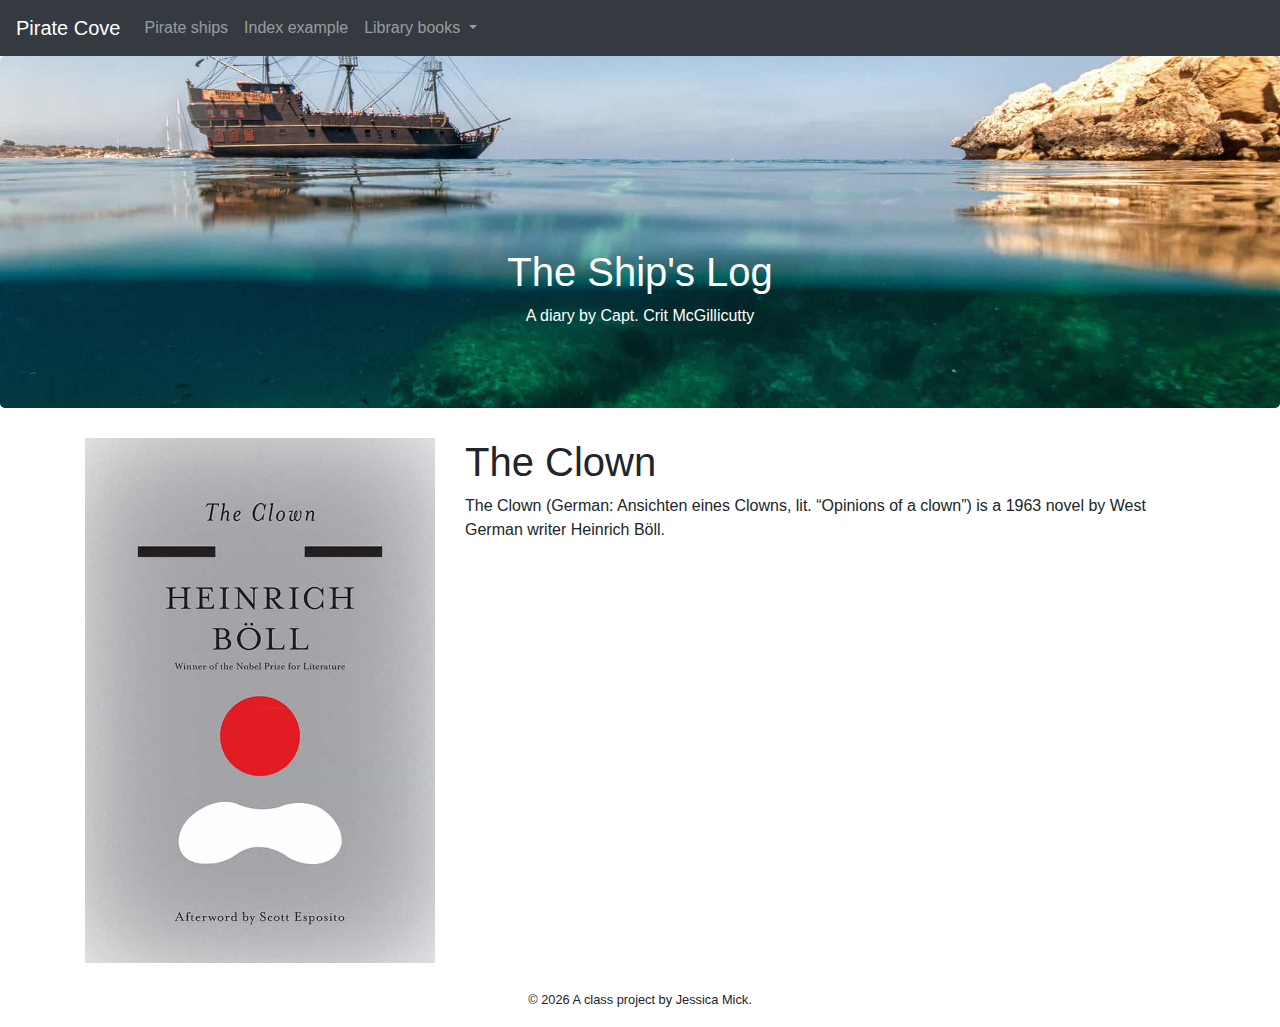
<file: docs/books/the-clown.html>
<!doctype html>
<html lang="en">
  <!-- A Intro to Coding for Journalists class project -->
  <head>
    <title>Pirate Cove | The Clown</title>
    <meta name="description" content="The Clown by Heinrich Böll">
    <meta charset="utf-8">
    <meta http-equiv="X-UA-Compatible" content="IE=edge"/>
    <meta name="viewport" content="width=device-width, initial-scale=1, maximum-scale=1">
    <link rel="stylesheet" href="../css/main.css">
  </head>
  <body>
    <nav class="navbar navbar-expand-lg navbar-dark bg-dark">
  <a class="navbar-brand" href="../index.html">Pirate Cove</a>
  <button class="navbar-toggler" type="button" data-toggle="collapse" data-target="#navbarNavDropdown" aria-controls="navbarNavDropdown" aria-expanded="false" aria-label="Toggle navigation">
    <span class="navbar-toggler-icon"></span>
  </button>
  <div class="collapse navbar-collapse" id="navbarNavDropdown">
    <ul class="navbar-nav">
      <li class="nav-item">
         <a class="nav-link" href="../pirate-ships.html">Pirate ships</a>
      </li>
      <li class="nav-item">
         <a class="nav-link" href="../index-example.html">Index example</a>
      </li>
      <li class="nav-item dropdown">
        <a class="nav-link dropdown-toggle" href="#" id="navbarDropdownMenuLink" role="button" data-toggle="dropdown" aria-haspopup="true" aria-expanded="false">
          Library books
        </a>
        <div class="dropdown-menu" aria-labelledby="navbarDropdownMenuLink">
          
          <a class="dropdown-item" href="../books/the-clown.html">The Clown</a>
          
          <a class="dropdown-item" href="../books/the-shipping-news.html">The Shipping News</a>
          
          <a class="dropdown-item" href="../books/the-hearing-trumpet.html">The Hearing Trumpet</a>
          
        </div>
      </li>
    </ul>
  </div>
</nav>
    <div class="jumbotron banner text-center">
  <h1>The Ship's Log</h1>
  <p>A diary by Capt. Crit McGillicutty</p>
</div>


    
  <article class="container">
    <div class="row">
      <div class="col-sm-4">
          <img src="../img/the-clown.jpg" alt="" class="img-fluid mb-4">
      </div>
      <div class="col-sm-8">
          <h1>The Clown</h1>
          <p>The Clown (German: Ansichten eines Clowns, lit. “Opinions of a clown”) is a 1963 novel by West German writer Heinrich Böll.</p>
      </div>
    </div>
  </article>


    <footer>
<p id="legal" class="center-block text-center">
  <small>&copy; <span class="copyright-year"></span>
  A class project by Jessica Mick.
</p>
</footer>


    <script src="../js/jquery.js"></script>
    <script src="../js/popper.js"></script>
    <script src="../js/bootstrap.js"></script>
    <script src="../js/scripts.js"></script>
  </body>
</html>
</file>
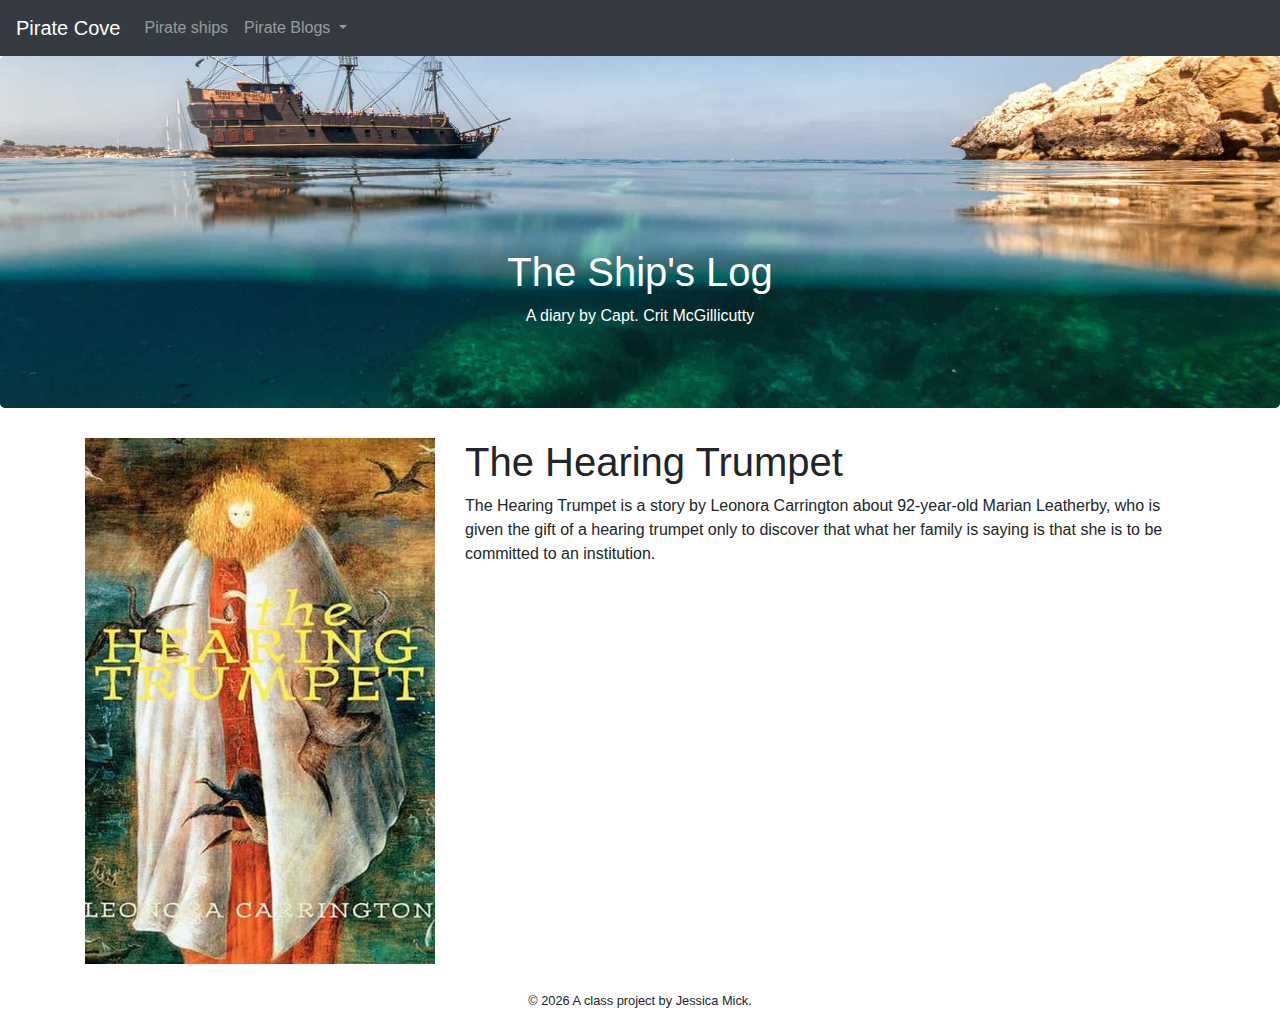
<file: docs/books/the-hearing-trumpet.html>
<!doctype html>
<html lang="en">
  <!-- A Intro to Coding for Journalists class project -->
  <head>
    <title>Pirate Cove | The Hearing Trumpet</title>
    <meta name="description" content="The Hearing Trumpet by Leonora Carrington">
    <meta charset="utf-8">
    <meta http-equiv="X-UA-Compatible" content="IE=edge"/>
    <meta name="viewport" content="width=device-width, initial-scale=1, maximum-scale=1">
    <link rel="stylesheet" href="../css/main.css">
  </head>
  <body>
    <nav class="navbar navbar-expand-lg navbar-dark bg-dark">
  <a class="navbar-brand" href="../index.html">Pirate Cove</a>
  <button class="navbar-toggler" type="button" data-toggle="collapse" data-target="#navbarNavDropdown" aria-controls="navbarNavDropdown" aria-expanded="false" aria-label="Toggle navigation">
    <span class="navbar-toggler-icon"></span>
  </button>
  <div class="collapse navbar-collapse" id="navbarNavDropdown">
    <ul class="navbar-nav">
      <li class="nav-item">
         <a class="nav-link" href="../pirate-ships.html">Pirate ships</a>
      </li>
      <li class="nav-item dropdown">
        <a class="nav-link dropdown-toggle" href="#" id="navbarDropdownMenuLink" role="button" data-toggle="dropdown" aria-haspopup="true" aria-expanded="false">
          Pirate Blogs
        </a>
        <div class="dropdown-menu" aria-labelledby="navbarDropdownMenuLink">
          
          <a class="dropdown-item" href="../blog/2019-10-18.html">It was a dark and stormy night</a>
          
          <a class="dropdown-item" href="../blog/2019-10-19.html">My white whale</a>
          
          <a class="dropdown-item" href="../blog/2019-10-20.html">Pirates</a>
          
        </div>
      </li>
    </ul>
  </div>
</nav>
    <div class="jumbotron banner text-center">
  <h1>The Ship's Log</h1>
  <p>A diary by Capt. Crit McGillicutty</p>
</div>


    
  <article class="container">
    <div class="row">
      <div class="col-sm-4">
          <img src="../img/the-hearing-trumpet.jpg" alt="" class="img-fluid mb-4">
      </div>
      <div class="col-sm-8">
          <h1>The Hearing Trumpet</h1>
          <p>The Hearing Trumpet is a story by Leonora Carrington about 92-year-old Marian Leatherby, who is given the gift of a hearing trumpet only to discover that what her family is saying is that she is to be committed to an institution.</p>
      </div>
    </div>
  </article>


    <footer>
<p id="legal" class="center-block text-center">
  <small>&copy; <span class="copyright-year"></span>
  A class project by Jessica Mick.
</p>
</footer>


    <script src="../js/jquery.js"></script>
    <script src="../js/popper.js"></script>
    <script src="../js/bootstrap.js"></script>
    <script src="../js/scripts.js"></script>
  </body>
</html>
</file>
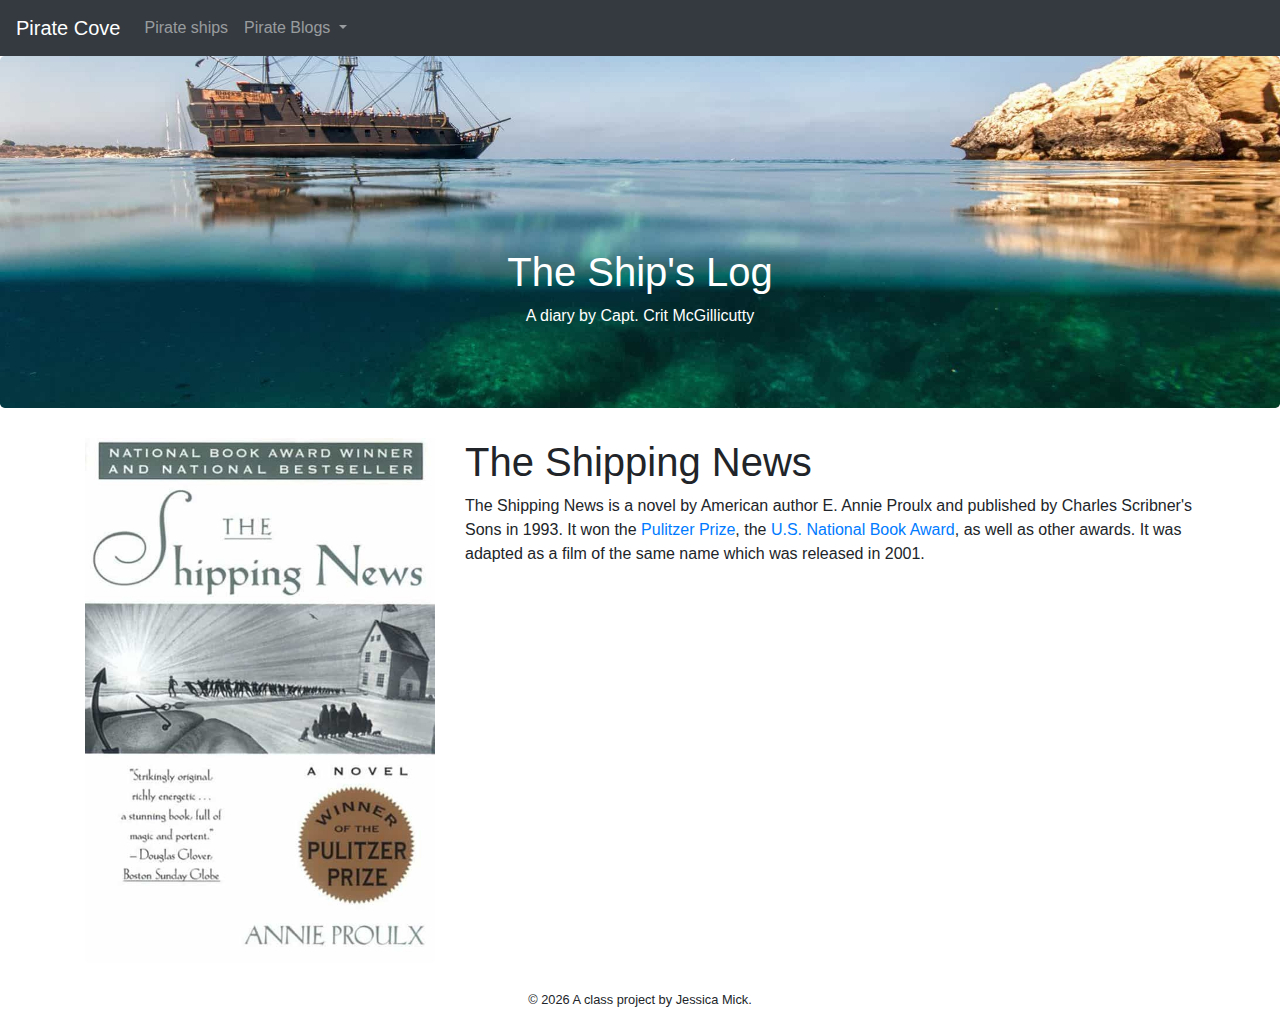
<file: docs/books/the-shipping-news.html>
<!doctype html>
<html lang="en">
  <!-- A Intro to Coding for Journalists class project -->
  <head>
    <title>Pirate Cove | The Shipping News</title>
    <meta name="description" content="The Shipping News by Annie Proulx">
    <meta charset="utf-8">
    <meta http-equiv="X-UA-Compatible" content="IE=edge"/>
    <meta name="viewport" content="width=device-width, initial-scale=1, maximum-scale=1">
    <link rel="stylesheet" href="../css/main.css">
  </head>
  <body>
    <nav class="navbar navbar-expand-lg navbar-dark bg-dark">
  <a class="navbar-brand" href="../index.html">Pirate Cove</a>
  <button class="navbar-toggler" type="button" data-toggle="collapse" data-target="#navbarNavDropdown" aria-controls="navbarNavDropdown" aria-expanded="false" aria-label="Toggle navigation">
    <span class="navbar-toggler-icon"></span>
  </button>
  <div class="collapse navbar-collapse" id="navbarNavDropdown">
    <ul class="navbar-nav">
      <li class="nav-item">
         <a class="nav-link" href="../pirate-ships.html">Pirate ships</a>
      </li>
      <li class="nav-item dropdown">
        <a class="nav-link dropdown-toggle" href="#" id="navbarDropdownMenuLink" role="button" data-toggle="dropdown" aria-haspopup="true" aria-expanded="false">
          Pirate Blogs
        </a>
        <div class="dropdown-menu" aria-labelledby="navbarDropdownMenuLink">
          
          <a class="dropdown-item" href="../blog/2019-10-18.html">It was a dark and stormy night</a>
          
          <a class="dropdown-item" href="../blog/2019-10-19.html">My white whale</a>
          
          <a class="dropdown-item" href="../blog/2019-10-20.html">Pirates</a>
          
        </div>
      </li>
    </ul>
  </div>
</nav>
    <div class="jumbotron banner text-center">
  <h1>The Ship's Log</h1>
  <p>A diary by Capt. Crit McGillicutty</p>
</div>


    
  <article class="container">
    <div class="row">
      <div class="col-sm-4">
          <img src="../img/the-shipping-news.jpg" alt="" class="img-fluid mb-4">
      </div>
      <div class="col-sm-8">
          <h1>The Shipping News</h1>
          <p>The Shipping News is a novel by American author E. Annie Proulx and published by Charles Scribner's Sons in 1993. It won the <a href="https://www.pulitzer.org/winners/e-annie-proulx">Pulitzer Prize</a>, the <a href="https://www.nationalbook.org/books/shipping-news/">U.S. National Book Award</a>, as well as other awards. It was adapted as a film of the same name which was released in 2001.</p>
      </div>
    </div>
  </article>


    <footer>
<p id="legal" class="center-block text-center">
  <small>&copy; <span class="copyright-year"></span>
  A class project by Jessica Mick.
</p>
</footer>


    <script src="../js/jquery.js"></script>
    <script src="../js/popper.js"></script>
    <script src="../js/bootstrap.js"></script>
    <script src="../js/scripts.js"></script>
  </body>
</html>
</file>
